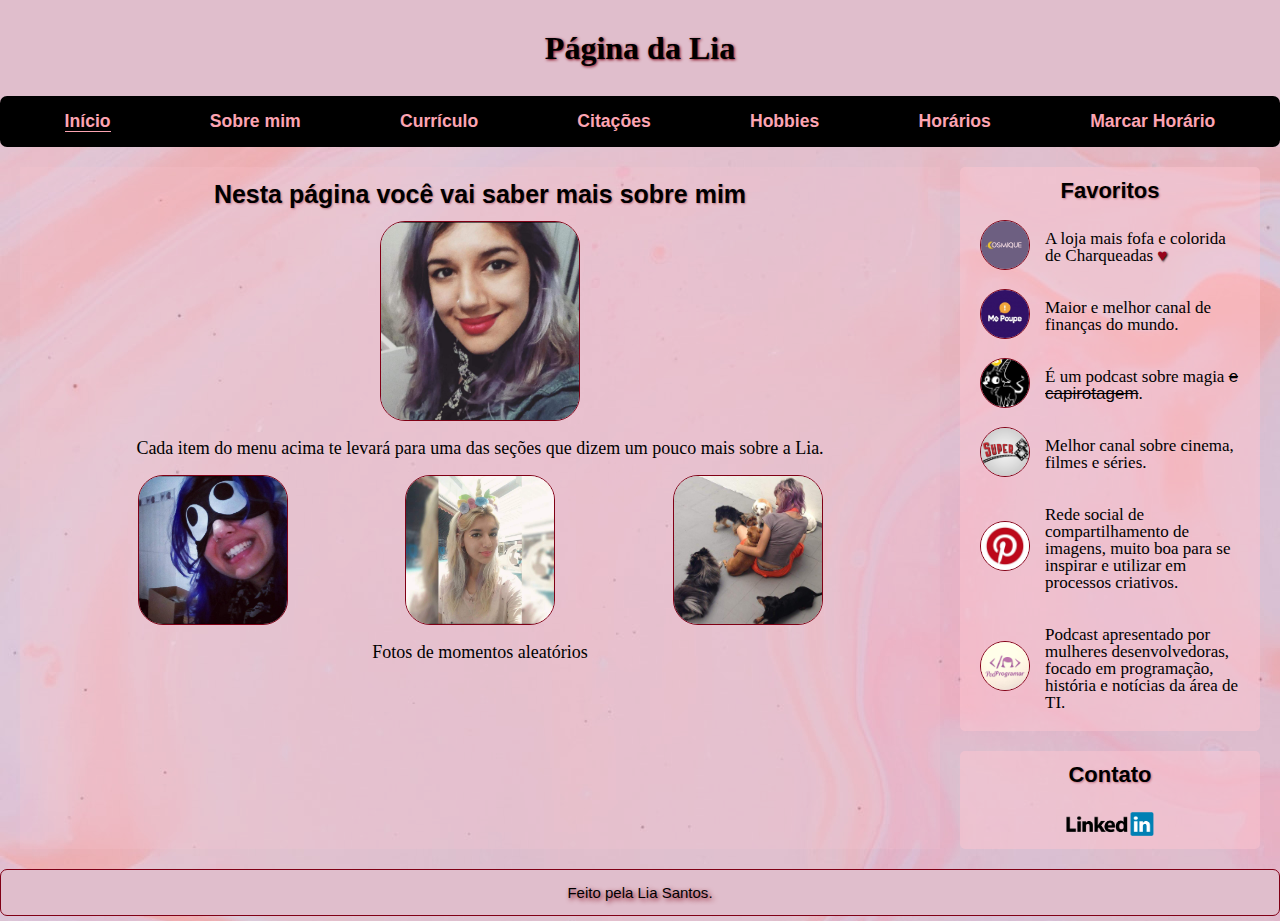
<file: index.html>
<!DOCTYPE html>
<html lang="pt-br">
  <!--seta a linguagem/país-->
  <head>
    <meta charset="UTF-8" />
    <!--define codificação de caracteres-->
    <title>Página da Lia</title>
    <link rel="stylesheet" href="css/style.css" />
    <!--linka css-->
    <link rel="stylesheet" href="css/index.css" />
  </head>

  <body>
    <header class="grid-header">
      <!--marca cabeçalho da página-->
      <h1>Página da Lia</h1>
      <nav>
        <!--marca menu de navegação-->
        <a href="index.html"><span class="active-menu">Início</span></a>
        <!--menu ativo-->
        <a href="sobremim.html">Sobre mim</a>
        <a href="curriculo.html">Currículo</a>
        <a href="citacoes.html">Citações</a>
        <a href="hobbies.html">Hobbies</a>
        <a href="horarios.html">Horários</a>
        <a href="marcarhorario.html">Marcar Horário</a>
      </nav>
    </header>
    <!-- marca o início da sidebar de favoritos-->
    <aside class="grid-aside">
      <!--define conteúdo aside-->

      <h2 class="h2-aside">Favoritos</h2>
      <ul>
        <li>
          <div class="container-fav">
            <a
              href="https://www.instagram.com/lojacosmique/"
              target="_blank"
              class="a-aside"
            >
              <img
                src="img/6favoritos/cosmique.png"
                class="favoritos-img"
                alt="Logo da Loja Cosmique"
              />
            </a>
            <p class="p-fav">
              A loja mais fofa e colorida de Charqueadas
              <span class="heart">♥</span>
            </p>
          </div>
        </li>
        <li>
          <div class="container-fav">
            <a
              href="http://www.youtube.com/channel/UC8mDF5mWNGE-Kpfcvnn0bUg"
              target="_blank"
              class="a-aside"
            >
              <img
                src="img/6favoritos/mepoupe.jpg"
                class="favoritos-img"
                alt="Logo da Me Poupe"
              />
            </a>
            <p class="p-fav">Maior e melhor canal de finanças do mundo.</p>
          </div>
        </li>
        <li>
          <div class="container-fav">
            <a
              href="http://www.magickando.com.br"
              target="_blank"
              class="a-aside"
            >
              <img
                src="img/6favoritos/magickando.jpg"
                class="favoritos-img"
                alt="Logo da Magickando"
              />
            </a>
            <p class="p-fav">
              É um podcast sobre magia <span class="del">e capirotagem</span>.
            </p>
          </div>
        </li>
        <li>
          <div class="container-fav">
            <a
              href="http://www.youtube.com/channel/UCE8deXi-Eea3SuEV1Q1L4ug"
              target="_blank"
              class="a-aside"
            >
              <img
                src="img/6favoritos/super8.jpg"
                class="favoritos-img"
                alt="Logo do Super8"
              />
            </a>
            <p class="p-fav">Melhor canal sobre cinema, filmes e séries.</p>
          </div>
        </li>
        <li>
          <div class="container-fav">
            <a href="https://br.pinterest.com/" target="_blank" class="a-aside">
              <img
                src="img/6favoritos/pinterest.webp"
                class="favoritos-img"
                alt="Logo do Pinterest"
              />
            </a>
            <p class="p-fav">
              Rede social de compartilhamento de imagens, muito boa para se
              inspirar e utilizar em processos criativos.
            </p>
          </div>
        </li>
        <li>
          <div class="container-fav">
            <a
              href="http://podprogramar.com.br"
              target="_blank"
              class="a-aside"
            >
              <img
                src="img/6favoritos/podprogramar.jpg"
                class="favoritos-img"
                alt="Logo da PodProgramar"
              />
            </a>
            <p class="p-fav">
              Podcast apresentado por mulheres desenvolvedoras, focado em
              programação, história e notícias da área de TI.
            </p>
          </div>
        </li>
      </ul>
    </aside>
    <!--marca o início da sidebar de contato-->
    <aside class="grid-aside2">
      <h2 class="h2-aside">Contato</h2>
      <a
        href="https://www.linkedin.com/in/lia-santos-ds/"
        target="_blank"
        class="a-aside"
      >
        <img
          src="img/linkedin-logo2.png"
          class="img-aside2"
          alt="Logo do LinkedIn"
        />
      </a>
    </aside>

    <main class="grid-main">
      <!--marca o conteúdo principal-->
      <section>
        <!--define uma seção genérica de conteúdo-->
        <h2>Nesta página você vai saber mais sobre mim</h2>

        <img src="img/1inicio/eu.jpg" class="main-photo" alt="Lia" />

        <p>
          Cada item do menu acima te levará para uma das seções que dizem um
          pouco mais sobre a Lia.
        </p>
        <div class="photo-container">
          <!--cria um container para agrupar as fotos-->
          <img
            src="img/1inicio/eu1.jpg"
            class="presentation-photos"
            alt="Lia mutcho loka"
          />
          <img
            src="img/1inicio/eu2.jpg"
            class="presentation-photos"
            alt="Lia unicorna"
          />
          <img
            src="img/1inicio/eu3.jpg"
            class="presentation-photos"
            alt="Lia e os dogs"
          />
        </div>
        <p>Fotos de momentos aleatórios</p>
      </section>
    </main>
    <footer class="grid-footer">Feito pela <strong>Lia Santos</strong>.</footer>
    <!--define rodapé-->
  </body>
</html>
</file>
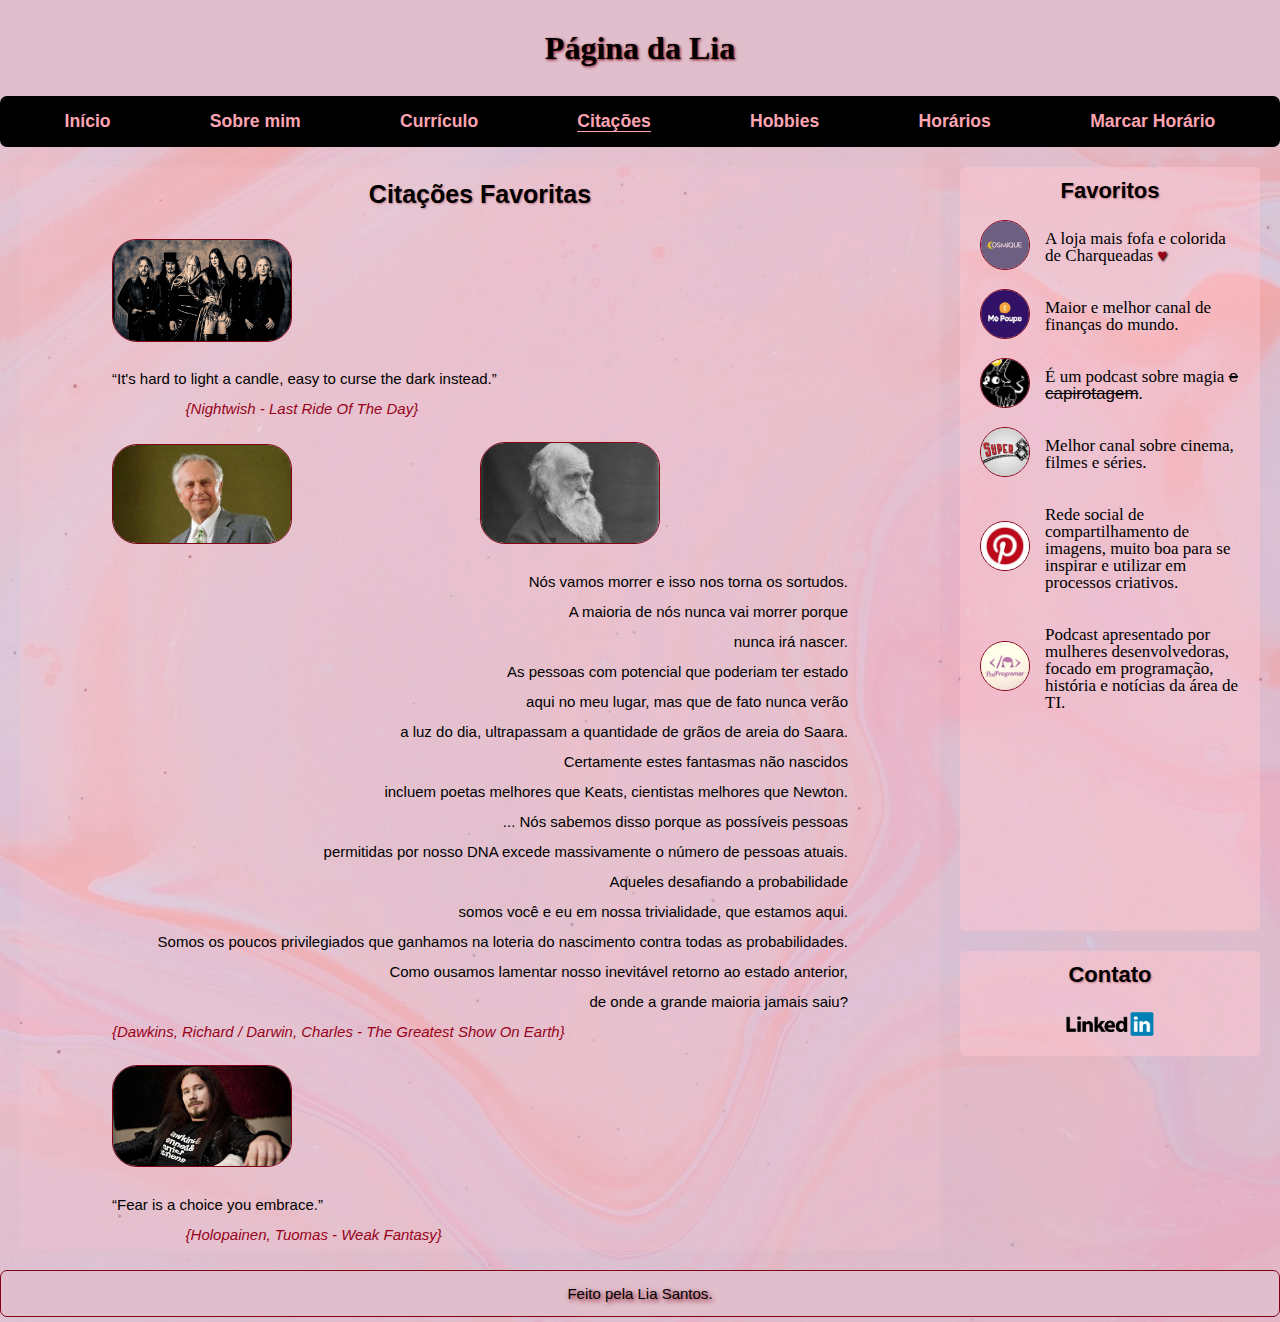
<file: citacoes.html>
<!DOCTYPE html>
<html lang="pt-br">
  <!--seta a linguagem/país-->
  <head>
    <meta charset="UTF-8" />
    <!--define codificação de caracteres-->
    <title>Citações</title>
    <link rel="stylesheet" href="css/style.css" />
    <!--linka css-->
    <link rel="stylesheet" href="css/citacoes.css" />
    <!--linka css-->
  </head>

  <body>
    <header class="grid-header">    <!--marca cabeçalho da página-->
      <h1>Página da Lia</h1>
      <nav>
        <!--marca menu de navegação-->
        <a href="index.html">Início</a>        
        <a href="sobremim.html">Sobre mim</a>
        <a href="curriculo.html">Currículo</a>
        <a href="citacoes.html"><span class="active-menu">Citações</span></a><!--menu ativo-->
        <a href="hobbies.html">Hobbies</a>
        <a href="horarios.html">Horários</a>
        <a href="marcarhorario.html">Marcar Horário</a>
      </nav>
    </header>

    <!-- marca o início da sidebar de favoritos-->
    <aside class="grid-aside"> <!--define conteúdo aside-->      
      <h2 class="h2-aside">Favoritos</h2>
      <ul>
        <li>
          <div class="container-fav">
            <a
              href="https://www.instagram.com/lojacosmique/"
              target="_blank"
              class="a-aside"
            >
              <img
                src="img/6favoritos/cosmique.png"
                class="favoritos-img"
                alt="Logo da Loja Cosmique"
              />
            </a>
            <p class="p-fav">
              A loja mais fofa e colorida de Charqueadas
              <span class="heart">♥</span>
            </p>
          </div>
        </li>
        <li>
          <div class="container-fav">
            <a
              href="http://www.youtube.com/channel/UC8mDF5mWNGE-Kpfcvnn0bUg"
              target="_blank"
              class="a-aside"
            >
              <img
                src="img/6favoritos/mepoupe.jpg"
                class="favoritos-img"
                alt="Logo da Me Poupe"
              />
            </a>
            <p class="p-fav">Maior e melhor canal de finanças do mundo.</p>
          </div>
        </li>
        <li>
          <div class="container-fav">
            <a
              href="http://www.magickando.com.br"
              target="_blank"
              class="a-aside"
            >
              <img
                src="img/6favoritos/magickando.jpg"
                class="favoritos-img"
                alt="Logo da Magickando"
              />
            </a>
            <p class="p-fav">
              É um podcast sobre magia <span class="del">e capirotagem</span>.
            </p>
          </div>
        </li>
        <li>
          <div class="container-fav">
            <a
              href="http://www.youtube.com/channel/UCE8deXi-Eea3SuEV1Q1L4ug"
              target="_blank"
              class="a-aside"
            >
              <img
                src="img/6favoritos/super8.jpg"
                class="favoritos-img"
                alt="Logo do Super8"
              />
            </a>
            <p class="p-fav">Melhor canal sobre cinema, filmes e séries.</p>
          </div>
        </li>
        <li>
          <div class="container-fav">
            <a href="https://br.pinterest.com/" target="_blank" class="a-aside">
              <img
                src="img/6favoritos/pinterest.webp"
                class="favoritos-img"
                alt="Logo do Pinterest"
              />
            </a>
            <p class="p-fav">
              Rede social de compartilhamento de imagens, muito boa para se
              inspirar e utilizar em processos criativos.
            </p>
          </div>
        </li>
        <li>
          <div class="container-fav">
            <a
              href="http://podprogramar.com.br"
              target="_blank"
              class="a-aside"
            >
              <img
                src="img/6favoritos/podprogramar.jpg"
                class="favoritos-img"
                alt="Logo da PodProgramar"
              />
            </a>
            <p class="p-fav">
              Podcast apresentado por mulheres desenvolvedoras, focado em
              programação, história e notícias da área de TI.
            </p>
          </div>
        </li>
      </ul>
    </aside>
    <!--marca o início da sidebar de contato-->
    <aside class="grid-aside2">
      <h2 class="h2-aside">Contato</h2>
      <a
        href="https://www.linkedin.com/in/lia-santos-ds/"
        target="_blank"
        class="a-aside"
      >
        <img
          src="img/linkedin-logo2.png"
          class="img-aside2"
          alt="Logo do LinkedIn"
        />
      </a>
    </aside>
    <main class="grid-main">
      <!--marca o conteúdo principal-->
        <section> <!--separa por seções-->
        <h2>Citações Favoritas</h2>
        <img src="img/4citacoes/nightwish.jpg" class="citacoes-img" alt="Nightwish"><br>
        <q>It's hard to light a candle, easy to curse the dark instead.</q> <!--citação pequena-->
        <br /><cite class="margin-cite">{Nightwish - Last Ride Of The Day}</cite> <!--autor-->
      </section>
      <section>
        <img src="img/4citacoes/dawkins.jpg" class="citacoes-img"  alt="Richard Dawkins">
        <img src="img/4citacoes/darwin.jpg" class="citacoes-img" alt="Charles Darwin">
        <blockquote>Nós vamos morrer e isso nos torna os sortudos.</br> <!--citação grande-->
          A maioria de nós nunca vai morrer porque</br> <!--quebra de linha-->
          nunca irá nascer.</br>
          As pessoas com potencial que poderiam ter estado</br>
          aqui no meu lugar, mas que de fato nunca verão</br>
          a luz do dia, ultrapassam a quantidade de grãos de areia do Saara.</br>
          Certamente estes fantasmas não nascidos</br>
          incluem poetas melhores que Keats, cientistas melhores que Newton.</br>
          ... Nós sabemos disso porque as possíveis pessoas</br>
          permitidas por nosso DNA excede massivamente o número de pessoas atuais.</br>
          Aqueles desafiando a probabilidade</br>
          somos você e eu em nossa trivialidade, que estamos aqui.</br>
          Somos os poucos privilegiados que ganhamos na loteria do nascimento contra todas as probabilidades.</br>
          Como ousamos lamentar nosso inevitável retorno ao estado anterior,</br>
          de onde a grande maioria jamais saiu?<br>        
        </blockquote>
        <cite class="cite-left">{Dawkins, Richard / Darwin, Charles - The Greatest Show On Earth}</cite>
      </section>
      <section>
        <img src="img/4citacoes/holopainen.jpg" class="citacoes-img" alt="Tuomas Holopainen"><br>
        <q>Fear is a choice you embrace.</q> 
        <br /><cite class="margin-cite">{Holopainen, Tuomas - Weak Fantasy}</cite>
      </section>
    </main>    
    <footer class="grid-footer">Feito pela <strong>Lia Santos</strong>.</footer>
    <!--define rodapé-->
  </body>
</html>
</file>
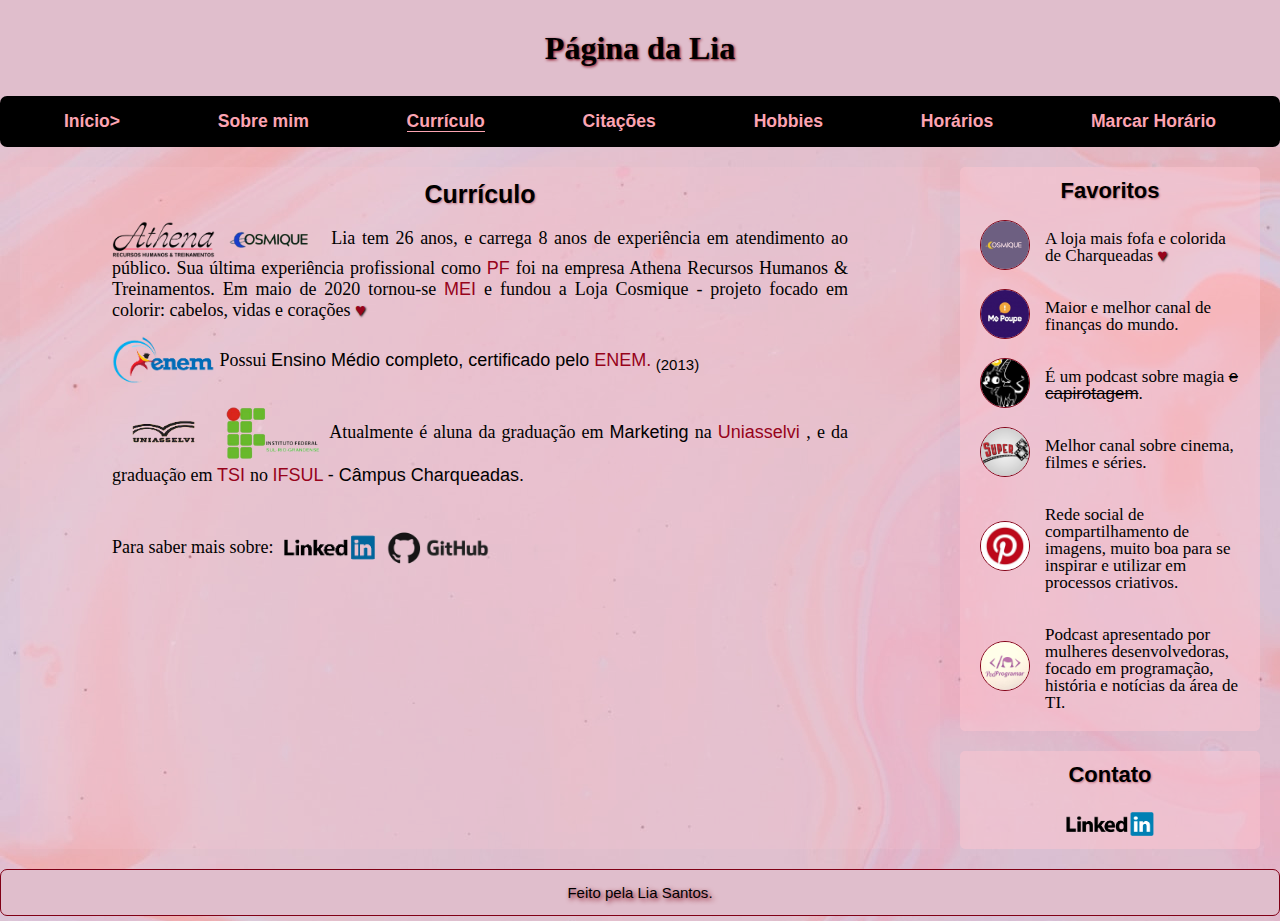
<file: curriculo.html>
<!DOCTYPE html>
<html lang="pt-br">
  <!--seta a linguagem/país-->
  <head>
    <meta charset="UTF-8" />
    <!--define codificação de caracteres-->
    <title>Currículo</title>
    <link rel="stylesheet" href="css/style.css" />
    <!--linka css-->
    <link rel="stylesheet" href="css/curriculo.css" />
    <!--linka css-->
  </head>

  <body>
    <header class="grid-header">
      <!--marca cabeçalho da página-->
      <h1>Página da Lia</h1>
      <nav>
        <!--marca menu de navegação-->
        <a href="index.html">Início></a>
        <a href="sobremim.html">Sobre mim</a>
        <a href="curriculo.html"><span class="active-menu">Currículo</span></a
        ><!--menu ativo-->
        <a href="citacoes.html">Citações</a>
        <a href="hobbies.html">Hobbies</a>
        <a href="horarios.html">Horários</a>
        <a href="marcarhorario.html">Marcar Horário</a>
      </nav>
    </header>
    <!-- marca o início da sidebar de favoritos-->
    <aside class="grid-aside">
      <!--define conteúdo aside-->
      <h2 class="h2-aside">Favoritos</h2>
      <ul>
        <li>
          <div class="container-fav">
            <a
              href="https://www.instagram.com/lojacosmique/"
              target="_blank"
              class="a-aside"
            >
              <img
                src="img/6favoritos/cosmique.png"
                class="favoritos-img"
                alt="Logo da Loja Cosmique"
              />
            </a>
            <p class="p-fav">
              A loja mais fofa e colorida de Charqueadas
              <span class="heart">♥</span>
            </p>
          </div>
        </li>
        <li>
          <div class="container-fav">
            <a
              href="http://www.youtube.com/channel/UC8mDF5mWNGE-Kpfcvnn0bUg"
              target="_blank"
              class="a-aside"
            >
              <img
                src="img/6favoritos/mepoupe.jpg"
                class="favoritos-img"
                alt="Logo da Me Poupe"
              />
            </a>
            <p class="p-fav">Maior e melhor canal de finanças do mundo.</p>
          </div>
        </li>
        <li>
          <div class="container-fav">
            <a
              href="http://www.magickando.com.br"
              target="_blank"
              class="a-aside"
            >
              <img
                src="img/6favoritos/magickando.jpg"
                class="favoritos-img"
                alt="Logo da Magickando"
              />
            </a>
            <p class="p-fav">
              É um podcast sobre magia <span class="del">e capirotagem</span>.
            </p>
          </div>
        </li>
        <li>
          <div class="container-fav">
            <a
              href="http://www.youtube.com/channel/UCE8deXi-Eea3SuEV1Q1L4ug"
              target="_blank"
              class="a-aside"
            >
              <img
                src="img/6favoritos/super8.jpg"
                class="favoritos-img"
                alt="Logo do Super8"
              />
            </a>
            <p class="p-fav">Melhor canal sobre cinema, filmes e séries.</p>
          </div>
        </li>
        <li>
          <div class="container-fav">
            <a href="https://br.pinterest.com/" target="_blank" class="a-aside">
              <img
                src="img/6favoritos/pinterest.webp"
                class="favoritos-img"
                alt="Logo do Pinterest"
              />
            </a>
            <p class="p-fav">
              Rede social de compartilhamento de imagens, muito boa para se
              inspirar e utilizar em processos criativos.
            </p>
          </div>
        </li>
        <li>
          <div class="container-fav">
            <a
              href="http://podprogramar.com.br"
              target="_blank"
              class="a-aside"
            >
              <img
                src="img/6favoritos/podprogramar.jpg"
                class="favoritos-img"
                alt="Logo da PodProgramar"
              />
            </a>
            <p class="p-fav">
              Podcast apresentado por mulheres desenvolvedoras, focado em
              programação, história e notícias da área de TI.
            </p>
          </div>
        </li>
      </ul>
    </aside>
    <!--marca o início da sidebar de contato-->
    <aside class="grid-aside2">
      <h2 class="h2-aside">Contato</h2>
      <a
        href="https://www.linkedin.com/in/lia-santos-ds/"
        target="_blank"
        class="a-aside"
      >
        <img
          src="img/linkedin-logo2.png"
          class="img-aside2"
          alt="Logo do LinkedIn"
        />
      </a>
    </aside>

    <main class="grid-main">
      <!--marca o conteúdo principal-->
      <section>
        <!--separa por seções-->
        <h2>Currículo</h2>
        <p>
          <img
            src="img/3curriculo/athenarh.png"
            class="invert-photo"
            alt="Logo da Athena Recursos Humanos"
          />
          <img
            src="img/3curriculo/cosmique.png"
            class="invert-photo"
            alt="Logo da Loja Cosmique"
          />
          Lia tem 26 anos, e carrega 8 anos de experiência em atendimento ao
          público. Sua última experiência profissional como
          <abbr title="Pessoa Física">PF</abbr> foi na empresa Athena Recursos
          Humanos & Treinamentos. Em maio de 2020 tornou-se
          <abbr title="Micro Empreendedor Indiviual">MEI</abbr> e fundou a Loja
          Cosmique - projeto focado em colorir: cabelos, vidas e corações
          <span class="heart">♥</span>
        </p>
        <p>
          <img
            src="img/3curriculo/enem.png"
            class="curriculum-img"
            alt="Logo do Enem"
          />
          Possui
          <em
            >Ensino Médio completo, certificado pelo
            <abbr title="Exame Nacional de Ensino Médio">ENEM.</abbr></em
          >
          <sub>(2013)</sub>
          <!--ver como neutralizar o efeito sub e deixar para o css estilizar-->
        </p>
        <p>
          <img
            src="img/3curriculo/uniasselvi.png"
            class="curriculum-img"
            alt="Logo da Uniasselvi"
          />
          <img
            src="img/3curriculo/ifsul.png"
            class="curriculum-img"
            alt="Logo do IFSUL"
          />

          Atualmente é aluna da graduação em <em>Marketing</em> na
          <em>
            <abbr
              title="Centro Universitário Associação Educacional Leonardo da Vinci"
              >Uniasselvi</abbr
            > </em
          >, e da graduação em
          <em>
            <abbr title="Tecnologia em Sistemas para Internet">TSI</abbr>
          </em>
          no
          <em>
            <abbr
              title="Instituto Federal de Educação, Ciência e Tecnologia Sul-Rio-Grandense"
              >IFSUL</abbr
            >
            - Câmpus Charqueadas.</em
          >
        </p>
        <p>
          Para saber mais sobre:
          <a
            href="https://www.linkedin.com/in/lia-santos-ds/"
            class="linkedin"
            target="_blank"
          >
            <img
              src="img/3curriculo/linkedin.png"
              class="curriculum-img"
              alt="Logo do IFSUL"
            />
          </a>
          <a href="https://github.com/liasantos" class="github" target="_blank">
            <img
              src="img/3curriculo/github.png"
              class="curriculum-img"
              alt="Logo do IFSUL"
            />
          </a>
        </p>
      </section>
    </main>
    <footer class="grid-footer">Feito pela <strong>Lia Santos</strong>.</footer>
    <!--define rodapé-->
  </body>
</html>
</file>
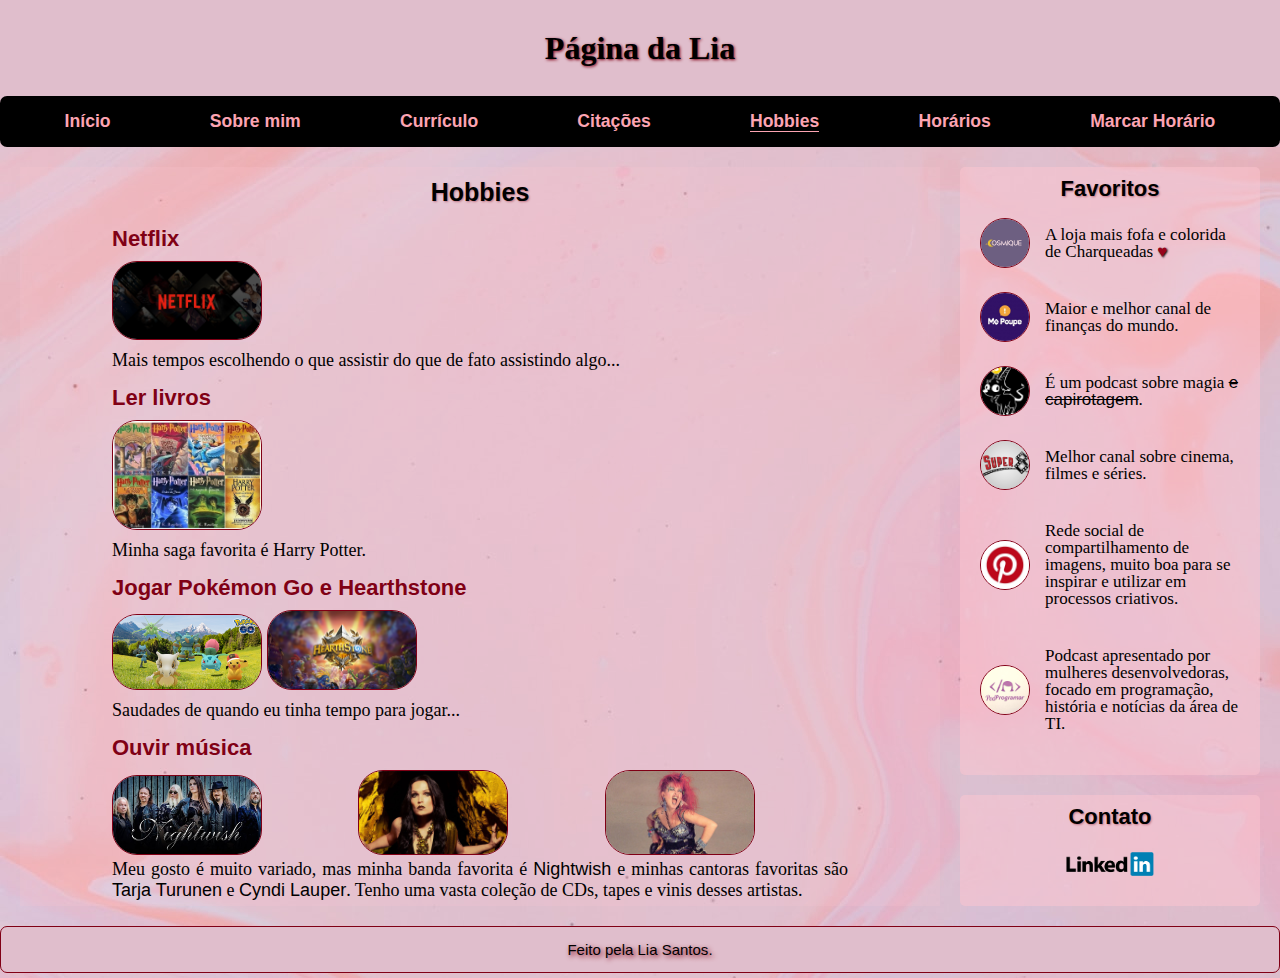
<file: hobbies.html>
<!DOCTYPE html>
<html lang="pt-br">
  <!--seta a linguagem/país-->
  <head>
    <meta charset="UTF-8" />
    <!--define codificação de caracteres-->
    <title>Hobbies</title>
    <link rel="stylesheet" href="css/style.css" />
    <!--linka css-->
    <link rel="stylesheet" href="css/hobbies.css" />
    <!--linka css-->
  </head>

  <body>
    <header class="grid-header">
      <!--marca cabeçalho da página-->
      <h1>Página da Lia</h1>
      <nav>
        <!--marca menu de navegação-->
        <a href="index.html">Início</a>        
        <a href="sobremim.html">Sobre mim</a>
        <a href="curriculo.html">Currículo</a>
        <a href="citacoes.html">Citações</a>
        <a href="hobbies.html"><span class="active-menu">Hobbies</span></a>
        <!--menu ativo-->
        <a href="horarios.html">Horários</a>
        <a href="marcarhorario.html">Marcar Horário</a>
      </nav>
    </header>    
    <!-- marca o início da sidebar de favoritos-->    
    <aside class="grid-aside">
      <!--define conteúdo aside-->

      <h2 class="h2-aside">Favoritos</h2>
      <ul>
        <li>
          <div class="container-fav">
            <a
              href="https://www.instagram.com/lojacosmique/"
              target="_blank"
              class="a-aside"
            >
              <img
                src="img/6favoritos/cosmique.png"
                class="favoritos-img"
                alt="Logo da Loja Cosmique"
              />
            </a>
            <p class="p-fav">
              A loja mais fofa e colorida de Charqueadas
              <span class="heart">♥</span>
            </p>
          </div>
        </li>
        <li>
          <div class="container-fav">
            <a
              href="http://www.youtube.com/channel/UC8mDF5mWNGE-Kpfcvnn0bUg"
              target="_blank"
              class="a-aside"
            >
              <img
                src="img/6favoritos/mepoupe.jpg"
                class="favoritos-img"
                alt="Logo da Me Poupe"
              />
            </a>
            <p class="p-fav">Maior e melhor canal de finanças do mundo.</p>
          </div>
        </li>
        <li>
          <div class="container-fav">
            <a
              href="http://www.magickando.com.br"
              target="_blank"
              class="a-aside"
            >
              <img
                src="img/6favoritos/magickando.jpg"
                class="favoritos-img"
                alt="Logo da Magickando"
              />
            </a>
            <p class="p-fav">
              É um podcast sobre magia <span class="del">e capirotagem</span>.
            </p>
          </div>
        </li>
        <li>
          <div class="container-fav">
            <a
              href="http://www.youtube.com/channel/UCE8deXi-Eea3SuEV1Q1L4ug"
              target="_blank"
              class="a-aside"
            >
              <img
                src="img/6favoritos/super8.jpg"
                class="favoritos-img"
                alt="Logo do Super8"
              />
            </a>
            <p class="p-fav">Melhor canal sobre cinema, filmes e séries.</p>
          </div>
        </li>
        <li>
          <div class="container-fav">
            <a href="https://br.pinterest.com/" target="_blank" class="a-aside">
              <img
                src="img/6favoritos/pinterest.webp"
                class="favoritos-img"
                alt="Logo do Pinterest"
              />
            </a>
            <p class="p-fav">
              Rede social de compartilhamento de imagens, muito boa para se
              inspirar e utilizar em processos criativos.
            </p>
          </div>
        </li>
        <li>
          <div class="container-fav">
            <a
              href="http://podprogramar.com.br"
              target="_blank"
              class="a-aside"
            >
              <img
                src="img/6favoritos/podprogramar.jpg"
                class="favoritos-img"
                alt="Logo da PodProgramar"
              />
            </a>
            <p class="p-fav">
              Podcast apresentado por mulheres desenvolvedoras, focado em
              programação, história e notícias da área de TI.
            </p>
          </div>
        </li>
      </ul>
    </aside>
    <!--marca o início da sidebar de contato-->
    <aside class="grid-aside2">
      <h2 class="h2-aside">Contato</h2>
      <a
        href="https://www.linkedin.com/in/lia-santos-ds/"
        target="_blank"
        class="a-aside"
      >
        <img
          src="img/linkedin-logo2.png"
          class="img-aside2"
          alt="Logo do LinkedIn"
        />
      </a>
    </aside>
    <main class="grid-main">
      <!--marca o conteúdo principal-->
      <section>
        <!--separa por seções-->
        <h2>Hobbies</h2>
        <h3>Netflix</h3>
        <p>
          <img
            src="img/5hobbies/netflix.jpg"
            alt="Logo da Netflix"
            class="hobbies-img"
          />
        </p>
        <p>
          Mais tempos escolhendo o que assistir do que de fato assistindo
          algo...
        </p>
      </section>
      <section>
        <h3>Ler livros</h3>
        <p>
          <img
            src="img/5hobbies/harrypotter.webp"
            alt="Livros da saga Harry Potter"
            class="hobbies-img"
          />
        </p>
        <p>Minha saga favorita é Harry Potter.</p>
      </section>
      <section>
        <h3>Jogar Pokémon Go e Hearthstone</h3>
        <p>
          <img
            src="img/5hobbies/pokemongo.jpg"
            alt="Pokemón Go"
            class="hobbies-img"
          />
          <img
            src="img/5hobbies/hearthstone.jpg"
            alt="Hearthstone"
            class="hobbies-img"
          />
        </p>
        <p>Saudades de quando eu tinha tempo para jogar...</p>
      </section>
      <section>
        <h3>Ouvir música</h3>
        <img src="img/5hobbies/nightwish2.jpg" alt="Nightwish" class="music" />
        <img src="img/5hobbies/tarja.jpg" alt="Tarja Turunen" class="music" />
        <img src="img/5hobbies/cyndi.jpg" alt="Cyndi Lauper" class="music" />
        <p>
          Meu gosto é muito variado, mas minha banda favorita é
          <em>Nightwish</em> e minhas cantoras favoritas são
          <em>Tarja Turunen</em> e <em>Cyndi Lauper</em>. Tenho uma vasta
          coleção de CDs, tapes e vinis desses artistas.
        </p>
      </section>
    </main>
    <footer class="grid-footer">Feito pela <strong>Lia Santos</strong>.</footer>
    <!--define rodapé-->
  </body>
</html>
</file>
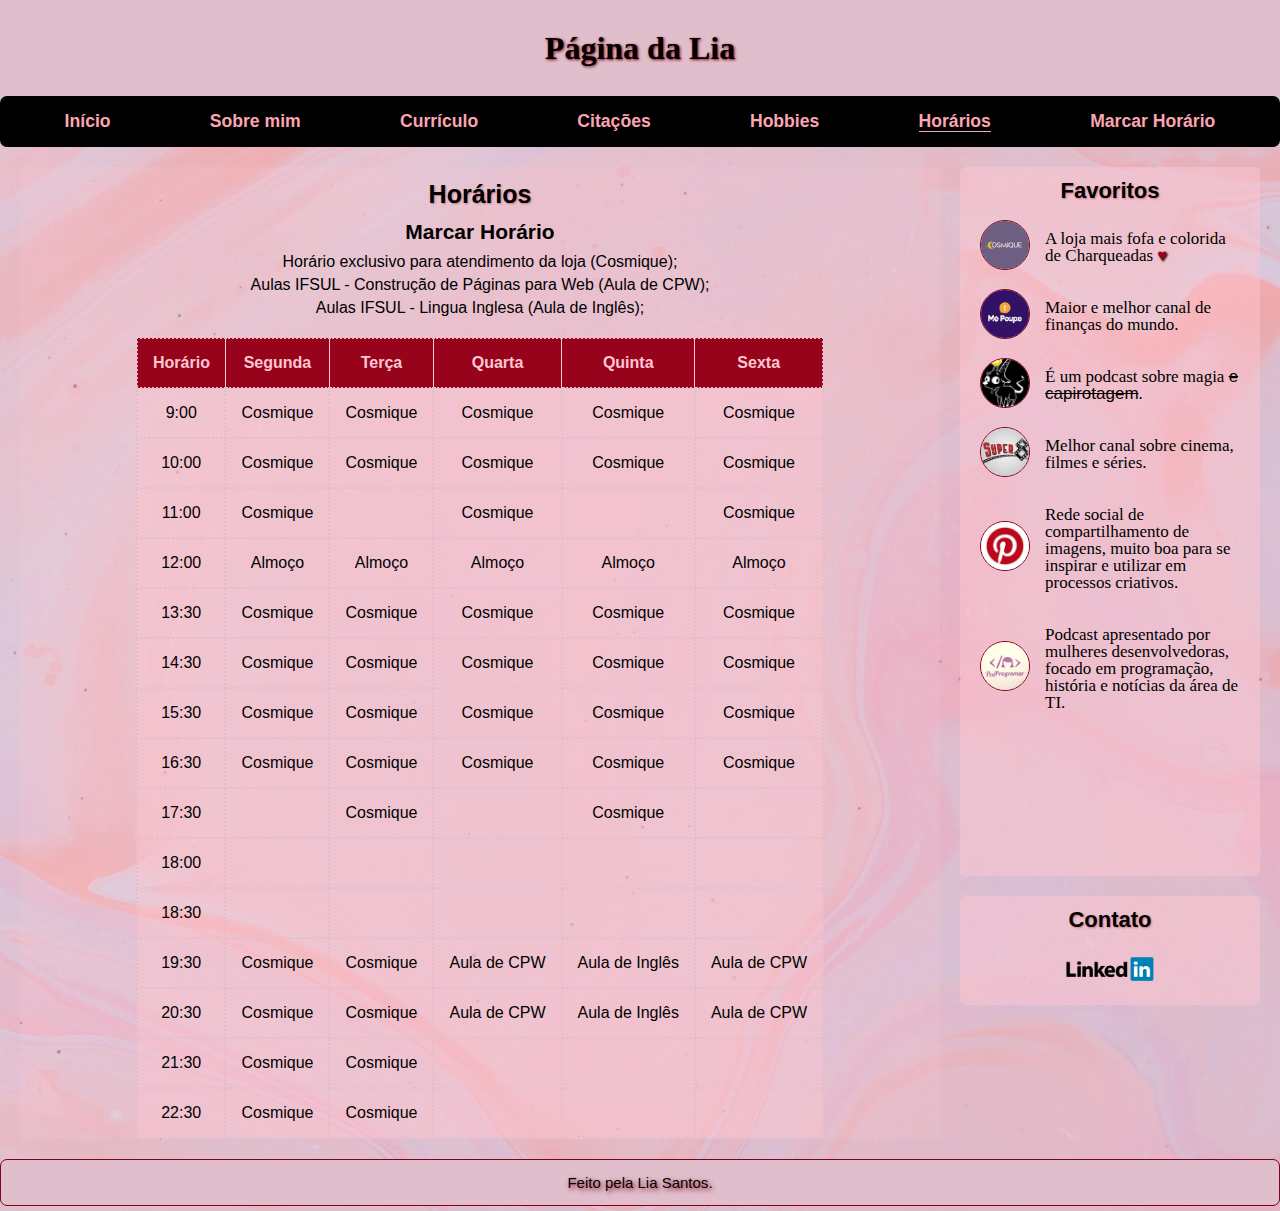
<file: horarios.html>
<!DOCTYPE html>
<html lang="pt-br">
  <!--seta a linguagem/país-->
  <head>
    <meta charset="UTF-8" />
    <!--define codificação de caracteres-->
    <title>Horários</title>
    <link rel="stylesheet" href="css/style.css" />
    <!--linka css-->
    <link rel="stylesheet" href="css/horarios.css" />
    <!--linka css-->
  </head>

  <body>
    <header class="grid-header">
      <!--marca cabeçalho da página-->
      <h1>Página da Lia</h1>
      <nav>
        <!--marca menu de navegação-->
        <a href="index.html">Início</a>
        <a href="sobremim.html">Sobre mim</a>
        <a href="curriculo.html">Currículo</a>
        <a href="citacoes.html">Citações</a>
        <a href="hobbies.html">Hobbies</a>
        <a href="horarios.html"><span class="active-menu">Horários</span></a>
        <!--menu ativo-->
        <a href="marcarhorario.html">Marcar Horário</a>
      </nav>
    </header>
    <!-- marca o início da sidebar de favoritos-->
    <aside class="grid-aside">
      <!--define conteúdo aside-->
      <h2 class="h2-aside">Favoritos</h2>
      <ul>
        <li>
          <div class="container-fav">
            <a
              href="https://www.instagram.com/lojacosmique/"
              target="_blank"
              class="a-aside"
            >
              <img
                src="img/6favoritos/cosmique.png"
                class="favoritos-img"
                alt="Logo da Loja Cosmique"
              />
            </a>
            <p class="p-fav">
              A loja mais fofa e colorida de Charqueadas
              <span class="heart">♥</span>
            </p>
          </div>
        </li>
        <li>
          <div class="container-fav">
            <a
              href="http://www.youtube.com/channel/UC8mDF5mWNGE-Kpfcvnn0bUg"
              target="_blank"
              class="a-aside"
            >
              <img
                src="img/6favoritos/mepoupe.jpg"
                class="favoritos-img"
                alt="Logo da Me Poupe"
              />
            </a>
            <p class="p-fav">Maior e melhor canal de finanças do mundo.</p>
          </div>
        </li>
        <li>
          <div class="container-fav">
            <a
              href="http://www.magickando.com.br"
              target="_blank"
              class="a-aside"
            >
              <img
                src="img/6favoritos/magickando.jpg"
                class="favoritos-img"
                alt="Logo da Magickando"
              />
            </a>
            <p class="p-fav">
              É um podcast sobre magia <span class="del">e capirotagem</span>.
            </p>
          </div>
        </li>
        <li>
          <div class="container-fav">
            <a
              href="http://www.youtube.com/channel/UCE8deXi-Eea3SuEV1Q1L4ug"
              target="_blank"
              class="a-aside"
            >
              <img
                src="img/6favoritos/super8.jpg"
                class="favoritos-img"
                alt="Logo do Super8"
              />
            </a>
            <p class="p-fav">Melhor canal sobre cinema, filmes e séries.</p>
          </div>
        </li>
        <li>
          <div class="container-fav">
            <a href="https://br.pinterest.com/" target="_blank" class="a-aside">
              <img
                src="img/6favoritos/pinterest.webp"
                class="favoritos-img"
                alt="Logo do Pinterest"
              />
            </a>
            <p class="p-fav">
              Rede social de compartilhamento de imagens, muito boa para se
              inspirar e utilizar em processos criativos.
            </p>
          </div>
        </li>
        <li>
          <div class="container-fav">
            <a
              href="http://podprogramar.com.br"
              target="_blank"
              class="a-aside"
            >
              <img
                src="img/6favoritos/podprogramar.jpg"
                class="favoritos-img"
                alt="Logo da PodProgramar"
              />
            </a>
            <p class="p-fav">
              Podcast apresentado por mulheres desenvolvedoras, focado em
              programação, história e notícias da área de TI.
            </p>
          </div>
        </li>
      </ul>
    </aside>
    <!--marca o início da sidebar de contato-->
    <aside class="grid-aside2">
      <h2 class="h2-aside">Contato</h2>
      <a
        href="https://www.linkedin.com/in/lia-santos-ds/"
        target="_blank"
        class="a-aside"
      >
        <img
          src="img/linkedin-logo2.png"
          class="img-aside2"
          alt="Logo do LinkedIn"
        />
      </a>
    </aside>
    <main class="grid-main">
      <!--marca o conteúdo principal-->
      <section>
        <!--separa por seções-->
        <h2>Horários</h2>
        <h3>
          <a class="marcar-hora" href="marcarhorario.html">Marcar Horário</a>
        </h3>
        <ul>
          <!--define lista não ordenada-->
          <li>Horário exclusivo para atendimento da loja (Cosmique);</li>
          <li>Aulas IFSUL - Construção de Páginas para Web (Aula de CPW);</li>
          <li>Aulas IFSUL - Lingua Inglesa (Aula de Inglês);</li>
        </ul>
        <table>
          <!--define tabela-->
          <tr>
            <!--define linha da tabela-->
            <th>Horário</th>
            <!--define cabeçalho da tabela-->
            <th>Segunda</th>
            <th>Terça</th>
            <th>Quarta</th>
            <th>Quinta</th>
            <th>Sexta</th>
          </tr>
          <tr>
            <td>9:00</td>
            <!--define célula da tabela-->
            <td>Cosmique</td>
            <td>Cosmique</td>
            <td>Cosmique</td>
            <td>Cosmique</td>
            <td>Cosmique</td>
          </tr>
          <tr>
            <td>10:00</td>
            <td>Cosmique</td>
            <td>Cosmique</td>
            <td>Cosmique</td>
            <td>Cosmique</td>
            <td>Cosmique</td>
          </tr>
          <tr>
            <td>11:00</td>
            <td>Cosmique</td>
            <td></td>
            <td>Cosmique</td>
            <td></td>
            <td>Cosmique</td>
          </tr>
          <tr>
            <td>12:00</td>
            <td>Almoço</td>
            <td>Almoço</td>
            <td>Almoço</td>
            <td>Almoço</td>
            <td>Almoço</td>
          </tr>
          <tr>
            <td>13:30</td>
            <td>Cosmique</td>
            <td>Cosmique</td>
            <td>Cosmique</td>
            <td>Cosmique</td>
            <td>Cosmique</td>
          </tr>
          <tr>
            <td>14:30</td>
            <td>Cosmique</td>
            <td>Cosmique</td>
            <td>Cosmique</td>
            <td>Cosmique</td>
            <td>Cosmique</td>
          </tr>
          <tr>
            <td>15:30</td>
            <td>Cosmique</td>
            <td>Cosmique</td>
            <td>Cosmique</td>
            <td>Cosmique</td>
            <td>Cosmique</td>
          </tr>
          <tr>
            <td>16:30</td>
            <td>Cosmique</td>
            <td>Cosmique</td>
            <td>Cosmique</td>
            <td>Cosmique</td>
            <td>Cosmique</td>
          </tr>
          <tr>
            <td>17:30</td>
            <td></td>
            <td>Cosmique</td>
            <td></td>
            <td>Cosmique</td>
            <td></td>
          </tr>
          <tr>
            <td>18:00</td>
            <td></td>
            <td></td>
            <td></td>
            <td></td>
            <td></td>
          </tr>
          <tr>
            <td>18:30</td>
            <td></td>
            <td></td>
            <td></td>
            <td></td>
            <td></td>
          </tr>
          <tr>
            <td>19:30</td>
            <td>Cosmique</td>
            <td>Cosmique</td>
            <td>Aula de CPW</td>
            <td>Aula de Inglês</td>
            <td>Aula de CPW</td>
          </tr>
          <tr>
            <td>20:30</td>
            <td>Cosmique</td>
            <td>Cosmique</td>
            <td>Aula de CPW</td>
            <td>Aula de Inglês</td>
            <td>Aula de CPW</td>
          </tr>
          <tr>
            <td>21:30</td>
            <td>Cosmique</td>
            <td>Cosmique</td>
            <td></td>
            <td></td>
            <td></td>
          </tr>
          <tr>
            <td>22:30</td>
            <td>Cosmique</td>
            <td>Cosmique</td>
            <td></td>
            <td></td>
            <td></td>
          </tr>
        </table>
      </section>
    </main>
    <footer class="grid-footer">Feito pela <strong>Lia Santos</strong>.</footer>
    <!--define rodapé-->
  </body>
</html>
</file>
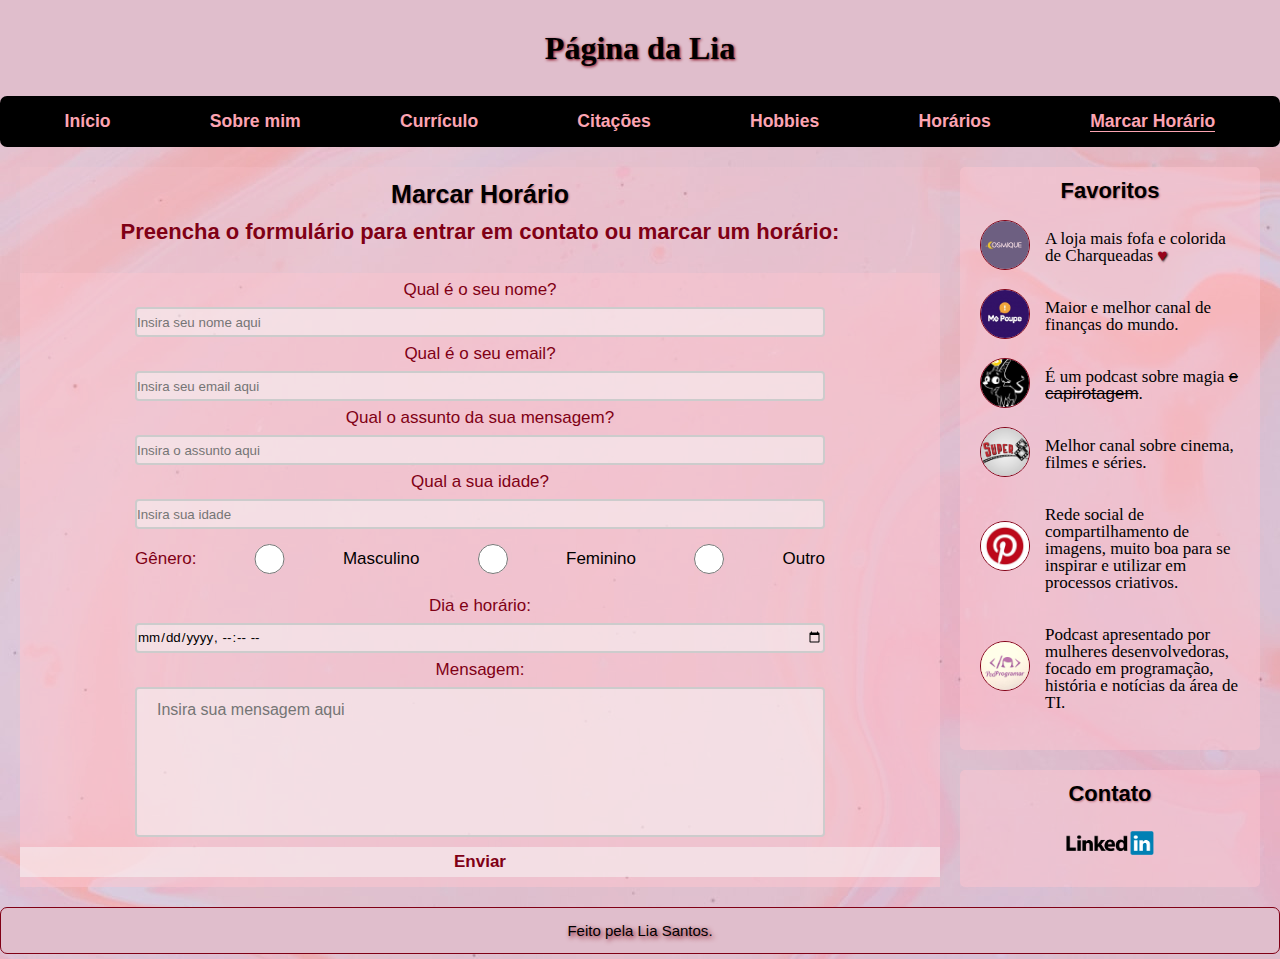
<file: marcarhorario.html>
<!DOCTYPE html>
<html lang="pt-br">
  <!--seta a linguagem/país-->
  <head>
    <meta charset="UTF-8" />
    <!--define codificação de caracteres-->
    <title>Marcar Horário</title>
    <link rel="stylesheet" href="css/style.css" />
    <!--linka css-->
    <link rel="stylesheet" href="css/marcarhorario.css" />
    <!--linka css-->
  </head>

  <body>
    <header class="grid-header">
      <!--marca cabeçalho da página-->
      <h1>Página da Lia</h1>
      <nav>
        <!--marca menu de navegação-->
        <a href="index.html">Início</a>
        <a href="sobremim.html">Sobre mim</a>
        <a href="curriculo.html">Currículo</a>
        <a href="citacoes.html">Citações</a>
        <a href="hobbies.html">Hobbies</a>
        <a href="horarios.html">Horários</a>
        <a href="marcarhorario.html"
          ><span class="active-menu">Marcar Horário</span></a
        >
        <!--menu ativo-->
      </nav>
    </header>
    <!-- marca o início da sidebar de favoritos-->
    <aside class="grid-aside">
      <!--define conteúdo aside-->

      <h2 class="h2-aside">Favoritos</h2>
      <ul>
        <li>
          <div class="container-fav">
            <a
              href="https://www.instagram.com/lojacosmique/"
              target="_blank"
              class="a-aside"
            >
              <img
                src="img/6favoritos/cosmique.png"
                class="favoritos-img"
                alt="Logo da Loja Cosmique"
              />
            </a>
            <p class="p-fav">
              A loja mais fofa e colorida de Charqueadas
              <span class="heart">♥</span>
            </p>
          </div>
        </li>
        <li>
          <div class="container-fav">
            <a
              href="http://www.youtube.com/channel/UC8mDF5mWNGE-Kpfcvnn0bUg"
              target="_blank"
              class="a-aside"
            >
              <img
                src="img/6favoritos/mepoupe.jpg"
                class="favoritos-img"
                alt="Logo da Me Poupe"
              />
            </a>
            <p class="p-fav">Maior e melhor canal de finanças do mundo.</p>
          </div>
        </li>
        <li>
          <div class="container-fav">
            <a
              href="http://www.magickando.com.br"
              target="_blank"
              class="a-aside"
            >
              <img
                src="img/6favoritos/magickando.jpg"
                class="favoritos-img"
                alt="Logo da Magickando"
              />
            </a>
            <p class="p-fav">
              É um podcast sobre magia <span class="del">e capirotagem</span>.
            </p>
          </div>
        </li>
        <li>
          <div class="container-fav">
            <a
              href="http://www.youtube.com/channel/UCE8deXi-Eea3SuEV1Q1L4ug"
              target="_blank"
              class="a-aside"
            >
              <img
                src="img/6favoritos/super8.jpg"
                class="favoritos-img"
                alt="Logo do Super8"
              />
            </a>
            <p class="p-fav">Melhor canal sobre cinema, filmes e séries.</p>
          </div>
        </li>
        <li>
          <div class="container-fav">
            <a href="https://br.pinterest.com/" target="_blank" class="a-aside">
              <img
                src="img/6favoritos/pinterest.webp"
                class="favoritos-img"
                alt="Logo do Pinterest"
              />
            </a>
            <p class="p-fav">
              Rede social de compartilhamento de imagens, muito boa para se
              inspirar e utilizar em processos criativos.
            </p>
          </div>
        </li>
        <li>
          <div class="container-fav">
            <a
              href="http://podprogramar.com.br"
              target="_blank"
              class="a-aside"
            >
              <img
                src="img/6favoritos/podprogramar.jpg"
                class="favoritos-img"
                alt="Logo da PodProgramar"
              />
            </a>
            <p class="p-fav">
              Podcast apresentado por mulheres desenvolvedoras, focado em
              programação, história e notícias da área de TI.
            </p>
          </div>
        </li>
      </ul>
    </aside>
    <!--marca o início da sidebar de contato-->
    <aside class="grid-aside2">
      <h2 class="h2-aside">Contato</h2>
      <a
        href="https://www.linkedin.com/in/lia-santos-ds/"
        target="_blank"
        class="a-aside"
      >
        <img
          src="img/linkedin-logo2.png"
          class="img-aside2"
          alt="Logo do LinkedIn"
        />
      </a>
    </aside>

    <main class="grid-main">
      <!--marca o conteúdo principal-->
      <section>
        <h2>Marcar Horário</h2>
        <h3>
          Preencha o formulário para entrar em contato ou marcar um horário:
        </h3>
        <form
          method="post"
          enctype="text/plain"
          target="blank"
          id="horario-form"
        >
          <fieldset>
            <div class="inputfield">
              Qual é o seu nome?<input
                name="login"
                type="text"
                minlength="2"
                placeholder="Insira seu nome aqui"
                required
              />
            </div>
            <div class="inputfield">
              Qual é o seu email?<input
                name="email"
                type="email"
                minlength="6"
                placeholder="Insira seu email aqui"
                required
              />
            </div>
            <div class="inputfield">
              Qual o assunto da sua mensagem?<input
                name="assunto"
                type="text"
                minlength="3"
                placeholder="Insira o assunto aqui"
                required
              />
            </div>
            <div class="inputfield">
              Qual a sua idade?<input
                name="idade"
                type="number"
                minlength="2"
                placeholder="Insira sua idade"
                required
              />
            </div>
            <div class="gender" class="inputfield">
              <!--ver como estilizar radio -->
              <span class="gen-title">Gênero:</span
              ><input type="radio" name="sexo" value="Masculino" />
              Masculino
              <input type="radio" name="sexo" value="Feminino" /> Feminino
              <input type="radio" name="sexo" value="Outro" /> Outro
            </div>
            <div class="inputfield">
              Dia e horário: <input name="dataehora" type="datetime-local" />
            </div>
            <div class="inputfield">
              Mensagem:
              <textarea
                name="mensagem"
                placeholder="Insira sua mensagem aqui"
              ></textarea>
            </div>
            <button
              type="submit"
              form="horario-form"
              value="submit"
              id="button"
            >
              Enviar
            </button>
          </fieldset>
        </form>
      </section>
    </main>
    <footer class="grid-footer">Feito pela <strong>Lia Santos</strong>.</footer>
    <!--define rodapé-->
  </body>
</html>
</file>
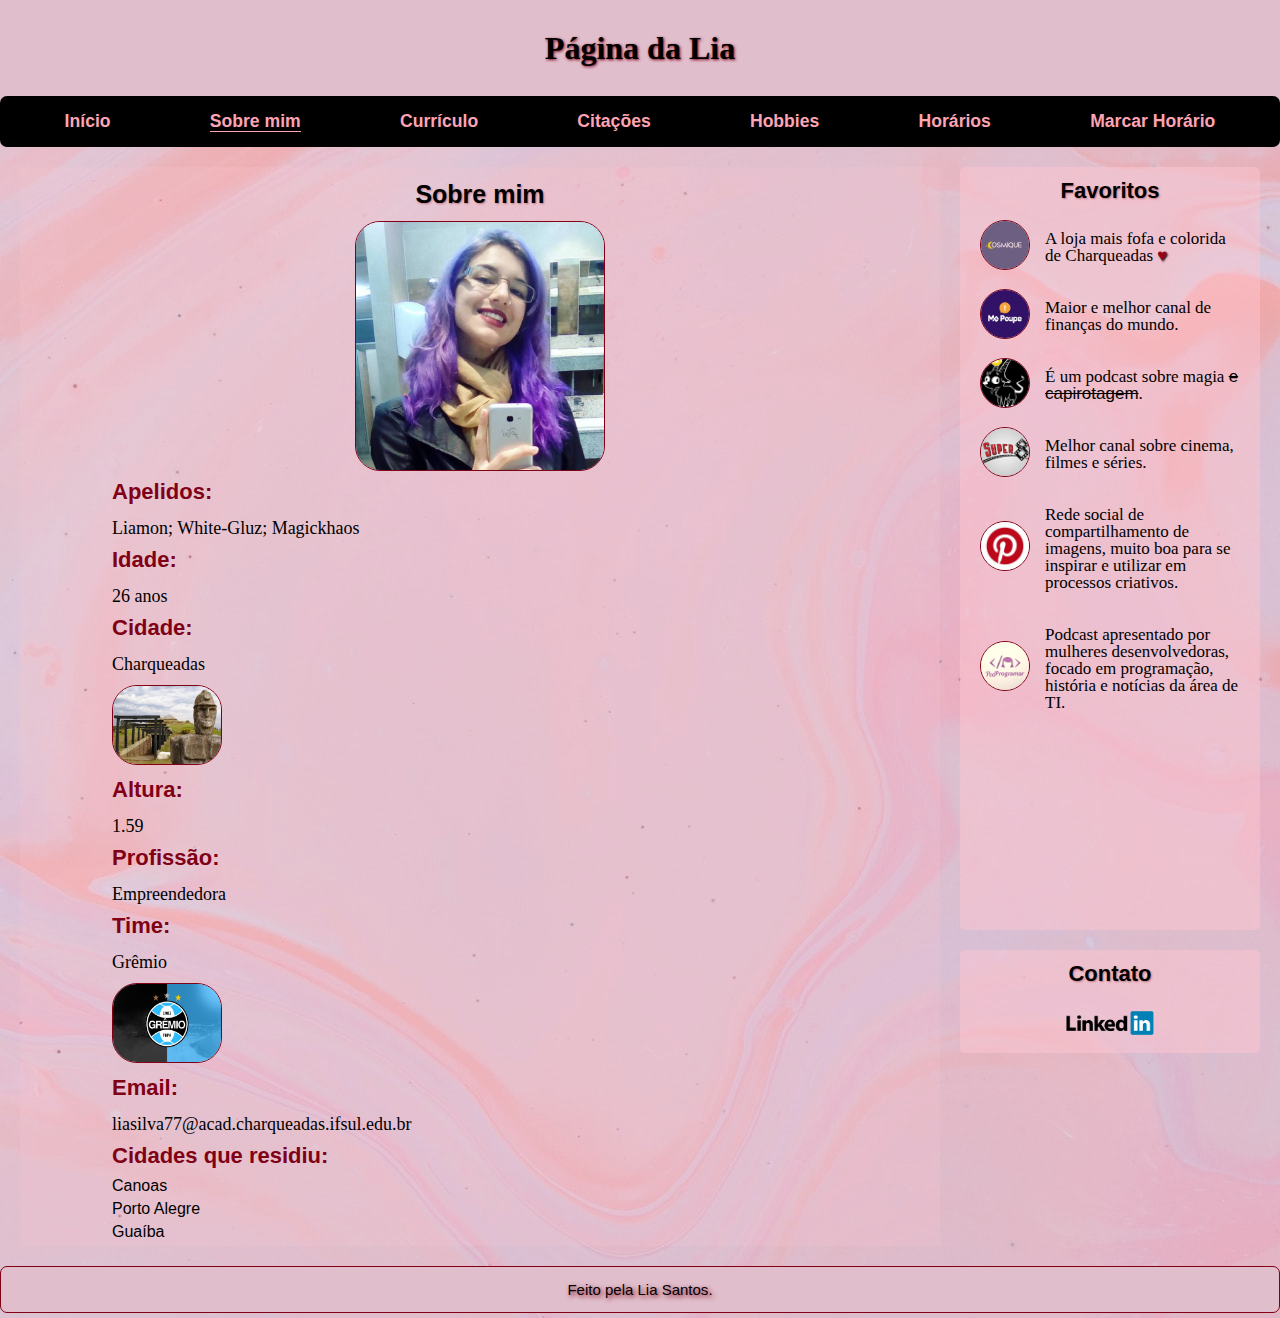
<file: sobremim.html>
<!DOCTYPE html>
<html lang="pt-br">
  <!--seta a linguagem/país-->
  <head>
    <meta charset="UTF-8" />
    <!--define codificação de caracteres-->
    <title>Sobre mim</title>
    <link rel="stylesheet" href="css/style.css" />
    <!--linka css-->
    <link rel="stylesheet" href="css/sobremim.css" />
    <!--linka css-->
  </head>

  <body>
    <header class="grid-header">
      <!--marca cabeçalho da página-->
      <h1>Página da Lia</h1>
      <nav>
        <!--marca menu de navegação-->
        <a href="index.html">Início</a>
        <a href="sobremim.html"><span class="active-menu">Sobre mim</span></a>
        <!--menu ativo-->
        <a href="curriculo.html">Currículo</a>
        <a href="citacoes.html">Citações</a>
        <a href="hobbies.html">Hobbies</a>
        <a href="horarios.html">Horários</a>
        <a href="marcarhorario.html">Marcar Horário</a>
      </nav>
    </header>
    <!-- marca o início da sidebar de favoritos-->
    <aside class="grid-aside">
      <!--define conteúdo aside-->
      <h2 class="h2-aside">Favoritos</h2>
      <ul class="ul-fav">
        <li>
          <div class="container-fav">
            <a
              href="https://www.instagram.com/lojacosmique/"
              target="_blank"
              class="a-aside"
            >
              <img
                src="img/6favoritos/cosmique.png"
                class="favoritos-img"
                alt="Logo da Loja Cosmique"
              />
            </a>
            <p class="p-fav">
              A loja mais fofa e colorida de Charqueadas
              <span class="heart">♥</span>
            </p>
          </div>
        </li>
        <li>
          <div class="container-fav">
            <a
              href="http://www.youtube.com/channel/UC8mDF5mWNGE-Kpfcvnn0bUg"
              target="_blank"
              class="a-aside"
            >
              <img
                src="img/6favoritos/mepoupe.jpg"
                class="favoritos-img"
                alt="Logo da Me Poupe"
              />
            </a>
            <p class="p-fav">Maior e melhor canal de finanças do mundo.</p>
          </div>
        </li>
        <li>
          <div class="container-fav">
            <a
              href="http://www.magickando.com.br"
              target="_blank"
              class="a-aside"
            >
              <img
                src="img/6favoritos/magickando.jpg"
                class="favoritos-img"
                alt="Logo da Magickando"
              />
            </a>
            <p class="p-fav">
              É um podcast sobre magia <span class="del">e capirotagem</span>.
            </p>
          </div>
        </li>
        <li>
          <div class="container-fav">
            <a
              href="http://www.youtube.com/channel/UCE8deXi-Eea3SuEV1Q1L4ug"
              target="_blank"
              class="a-aside"
            >
              <img
                src="img/6favoritos/super8.jpg"
                class="favoritos-img"
                alt="Logo do Super8"
              />
            </a>
            <p class="p-fav">Melhor canal sobre cinema, filmes e séries.</p>
          </div>
        </li>
        <li>
          <div class="container-fav">
            <a href="https://br.pinterest.com/" target="_blank" class="a-aside">
              <img
                src="img/6favoritos/pinterest.webp"
                class="favoritos-img"
                alt="Logo do Pinterest"
              />
            </a>
            <p class="p-fav">
              Rede social de compartilhamento de imagens, muito boa para se
              inspirar e utilizar em processos criativos.
            </p>
          </div>
        </li>
        <li>
          <div class="container-fav">
            <a
              href="http://podprogramar.com.br"
              target="_blank"
              class="a-aside"
            >
              <img
                src="img/6favoritos/podprogramar.jpg"
                class="favoritos-img"
                alt="Logo da PodProgramar"
              />
            </a>
            <p class="p-fav">
              Podcast apresentado por mulheres desenvolvedoras, focado em
              programação, história e notícias da área de TI.
            </p>
          </div>
        </li>
      </ul>
    </aside>
    <!--marca o início da sidebar de contato-->
    <aside class="grid-aside2">
      <h2 class="h2-aside">Contato</h2>
      <a
        href="https://www.linkedin.com/in/lia-santos-ds/"
        target="_blank"
        class="a-aside"
      >
        <img
          src="img/linkedin-logo2.png"
          class="img-aside2"
          alt="Logo do LinkedIn"
        />
      </a>
    </aside>
    <main class="grid-main">
      <!--marca o conteúdo principal-->
      <section>
        <h2>Sobre mim</h2>
        <img
          src="img/2sobre/img-lia.jpg"
          class="lia-photo"
          alt="Mais uma foto da Lia"
        />
        <h3>Apelidos:</h3>
        <p>Liamon; White-Gluz; Magickhaos</p>
        <h3>Idade:</h3>
        <p>26 anos</p>
        <h3>Cidade:</h3>
        <p>Charqueadas</p>
        <img
          src="img/2sobre/charkcity.jpg"
          class="about-photos"
          alt="CharkCity"
        />
        <h3>Altura:</h3>
        <p>1.59</p>
        <h3>Profissão:</h3>
        <p>Empreendedora</p>
        <h3>Time:</h3>
        <p>Grêmio</p>
        <img
          src="img/2sobre/gremio.jpg"
          class="about-photos"
          alt="Melhor time que existe"
        />
        <h3>Email:</h3>
        <p>liasilva77@acad.charqueadas.ifsul.edu.br</p>
        <h3 class="cities-list">Cidades que residiu:</h3>
        <ul>
          <li>Canoas</li>
          <li>Porto Alegre</li>
          <li>Guaíba</li>
        </ul>
      </section>
    </main>
    <footer class="grid-footer">Feito pela <strong>Lia Santos</strong>.</footer>
    <!--define rodapé-->
  </body>
</html>
</file>
<file: css/index.css>
.main-photo {
  display: block; /*centraliza*/
  margin-left: auto; /*centraliza*/
  margin-right: auto; /*centraliza*/
  width: 200px;
  height: 200px;
}

p {
 text-align: center;
  line-height: 3;
}

.photo-container {
  display: flex;
  justify-content: space-evenly; /*espaço igual entre os itens*/
}

.presentation-photos {
  width: 150px;
  height: 150px;
}
</file>
<file: css/citacoes.css>
.grid-aside2 { /*arruma o aside2*/
  max-height: 35%;
}

p,
q,
blockquote,
cite {
  font-size: 15px;
  text-align: justify;
  line-height: 2;
}

cite {
  font-style: italic;
  color: rgb(151, 3, 27);
}

.cite-left {
  /*blockquote*/
  text-align: left;
  margin-left: 10%;
}
.margin-cite {
  margin-left: 18%;
}

.citacoes-img {
  width: 180px;
  height: auto;
  margin-bottom: 2%;
  margin-top: 2%;
}

blockquote {
  text-align: right;
}

p,
q,
blockquote,
cite,
img {
  margin-left: 10%;
  margin-right: 10%;
}
</file>
<file: css/hobbies.css>
h2 {
    padding: 0; 
  }
  
  p,
  h3 {
    text-align: justify;
    margin-left: 10%;
    /*margin-top: 20px;*/
    margin-right: 10%;
  }
  
  h3 {
    line-height: 2;
  }
  
  p {
    padding-bottom: 5px;
  }
  
  .music { /*fotos */
    margin-left: 10%;
    width: 150px;
    height: auto;
  }
  .hobbies-img {
    width: 150px;
    height: auto;
  }
</file>
<file: css/marcarhorario.css>
h3 {
  text-align: center;
  margin-bottom: 10px;
}

fieldset {
  font-family: tahoma;
  font-size: 17px;
  background-color: rgba(255, 199, 209, 0.404);
  width: 100%;
  margin-top: 30px;
  border: transparent;
}

.inputfield {
  display: flex;
  flex-direction: column; /*mantém o flex em coluna*/
  line-height: 2;
  width: 100%;
  align-items: center; /*centraliza os elementos do flex*/
  font-size: 17px;
  color: rgb(128, 0, 21);
}

.gen-title {
  color: rgb(128, 0, 21);
}

.gender {
  /*estiliza a input radio*/
  display: flex;
  width: 75%;
  align-items: center;
  margin-left: auto;
  margin-right: auto;
  margin-top: 15px;
  margin-bottom: 15px;
}

input {
  width: 75%;
  height: 30px;
  background-color: #f8f8f885;
  border: 2px solid #ccc;
  border-radius: 4px;
}

textarea {
  width: 75%;
  height: 150px;
  padding: 12px 20px;
  /*box-sizing: border-box;*/ /*altera propriedade padrão da boxmodel - 
    width e height será a soma do conteúdo com a borda e o padding.*/
  border: 2px solid #ccc;
  border-radius: 4px;
  background-color: #f8f8f885;
  font-size: 16px;
  resize: none; /*corrige o problema de redimensionamento livre*/
}

button {
  width: 100%;
  margin-top: 10px;
  margin-bottom: 10px;
  background-color: #f8f8f885;
  color: rgb(128, 0, 21);
  font-weight: bold;
  font-size: 17px;
  border: 0;
  padding-top: 5px;
  padding-bottom: 5px;
}

button:hover {
  /*inverte as cores no hover*/
  background-color: rgb(128, 0, 21);
  color: #ccc;
}
</file>
<file: css/sobremim.css>
.grid-aside2{ /*arruma o aside2*/
    max-height: 35%;
}

.ul-fav {
  /*tira interferência de estilo padrão da página sobremim*/
  margin-left: 0;
  margin-top: 0;
}

ul {
  margin-top: 10px;
}

.lia-photo {
  width: 250px;
  height: 250px;
  display: block; /*centraliza*/
  margin-left: auto; /*centraliza*/
  margin-right: auto; /*centraliza*/

}

h3 {
  margin-top: 10px;
  margin-bottom: 15px;
}

.cities-list {
  margin-bottom: 1px;
}

h3,
p,
ul,
.about-photos {
  margin-left: 10%; /*desgruda da esquerda*/
}

.about-photos {
  width: 110px;
  height: 80px;
  margin-top: 10px;
}
</file>
<file: css/style.css>
/*css reset*/

* {
  padding: 0;
  margin: 0;
  box-sizing: border-box;
  text-decoration: none;
  font-family: sans-serif;
  font-style: normal;
  font-weight: normal;
}

/*layout*/

body {
  display: grid; /*torna o body uma grid container*/
  grid-template-areas: /*especifica a área dentro da grid*/
    "header header header" /* primeira linha é composta pelo cabeçalho*/
    "main main aside" /*segunda linha é composta pelo main na esquerda e o aside na direita*/
    "main main aside2" /*terceira linha é composta pelo main na esquerda e o aside2 na direita*/
    "footer footer footer"; /*quarta linha é composta pelo rodapé*/
  /* área em três colunas: o main é duas vezes maior que o aside, por isso é repetido duas vezes*/

  grid-gap: 20px; /*espaço entre os elementos da grid*/
  grid-template-columns: auto auto 25%; /*tamanho de cada coluna*/
  grid-template-rows: auto auto auto auto; /*tamanho de cada linha*/
}

.grid-header {
  grid-area: header; /*especifica a lacuna que o elemento header pertence*/
  position: sticky; /*precisa???????*/ /* sim */
  top: 0; /*gruda no topo*/
  background-color: #e0becc;
}

.grid-aside {
  grid-area: aside; /*especifica a lacuna que o elemento aside pertence*/
  background-color: rgba(255, 199, 209, 0.479);
  border-radius: 5px;
  overflow: auto;
  margin-right: 20px;
}

.grid-aside2 {
  grid-area: aside2; /*especifica a lacuna que o elemento main pertence*/
  background-color: rgba(255, 199, 209, 0.479);
  border-radius: 5px;
  overflow: auto;
  margin-right: 20px;
}

.grid-main {
  grid-area: main; /*especifica a lacuna que o elemento main pertence*/
  margin-left: 20px;
  background-color: rgba(255, 199, 209, 0.185);
}

.grid-footer {
  grid-area: footer; /*especifica a lacuna que o elemento footer pertence*/
  background-color: #e0becc;
  margin-bottom: 5px;
  text-align: center;
  line-height: 3;
  font-size: 15px;
  color: black;
  text-shadow: 2px 2px 5px rgb(128, 0, 21);
  border: solid 1px rgb(128, 0, 21);
  border-radius: 7px;
}

/*testetestetestetestetestetestetestetestetestetesteteste*/
/*.grid-header,
.grid-aside,
.grid-aside2,
.grid-main,
.grid-footer {
  background-color: rgba(0, 0, 0, 0.315);
} /*testetestetestetestetestetestetestetestetestetesteteste*/

/*background*/

body {
  background-image: url(../img/bg.jpg);
  background-repeat: repeat;
}

/*header*/

h1 {
  /*título da página*/
  font-weight: bolder;
  color: black;
  text-shadow: 1px 1px 3px rgb(128, 0, 21);
  font-family: tahoma;
  line-height: 3;
  font-size: 200%;
  text-align: center;
}

nav {
  /*menu de navegação*/
  display: flex;
  justify-content: space-around; /*espaço antes, depois e entre os elementos do flex*/
  padding: 15px; /*espaço interno*/
  background-color: black;
  border-radius: 7px;
}

.active-menu {
  /*barrinha embaixo do menu ativo*/
  font-weight: bold;
  border-bottom: rgb(252, 164, 178) solid 1px;
}

a {
  /*estilizando os links do menu*/
  color: rgb(252, 164, 178);
  font-size: 110%;
  font-weight: bold;
  text-align: center;
}

a:hover {
  /*hover do menu*/
  background-color: rgb(151, 3, 27);
  border-radius: 5px;
}

/* Textos */

h2 {
  font-size: 25px;
  font-weight: bold;
  text-align: center;
  padding: 2px;
  line-height: 2;
  color: black;
  text-shadow: 1px 1px 2px rgba(128, 0, 21, 0.39);
}

h3 {
  font-size: 22px;
  font-weight: bold;
  text-align: justify;
  line-height: 1;
  color: rgb(128, 0, 21);
}

p {
  font-size: 18px;
  font-family: tahoma;
  color: black;
}

ul {
  /*reseta a decoração da lista*/
  list-style: none;
}

li {
  margin-bottom: 5px;
}

/*aside*/

.h2-aside {
  /*título dos asides*/
  font-size: 22px;
}

.a-aside:hover {
  background-color: transparent; /*para não ficar com o mesmo hover do menu*/
  opacity: 0.7; /*efeito de transparência quando passa o mouse nas imagens*/
}

.p-fav {
  font-size: 17px;
  line-height: 1;
  margin: 15px;
  text-align: left;
}

.heart {
  color: rgb(151, 3, 27);
  text-shadow: black 1px 1px 2px;
}

.del {
  text-decoration: line-through; /*efeito riscado magickando*/
}

.favoritos-img {
  margin-left: 20px; /*desgruda da borda*/
  border-radius: 100%;
  height: 50px;
  width: 50px;
}

.container-fav {
  display: flex; /*elementos inline*/
  align-items: center; /*centralizadinhos*/
}

.img-aside2 {
  /*linkedin*/
  border-radius: 0; /*tira o border-radius padrão*/
  border: none;
  height: 50px;
  width: auto;
  display: block; /*para centralizar*/
  margin: auto; /*para centralizar*/
}

.aside2 {
  margin-top: 10px;
  height: auto;
}

/*main*/

img {
  border-radius: 25px; /*padrão de imagens arredondadas*/
  border: rgb(128, 0, 21) 1px solid;
}

abbr {
  color: rgb(151, 3, 27);
}
</file>
<file: css/curriculo.css>
.linkedin:hover,
.github:hover { /* reseta o hover padrão*/
  background-color: transparent;
}

p {
  margin-bottom: 10px;
  text-align: justify;
  margin-left: 10%;
  margin-right: 10%;
}

.curriculum-img,
.invert-photo {
  display: inline; /* imagens na linha, com o texto*/
  width: 14%;
  height: auto;
  vertical-align: middle; /*centraliza na linha*/
  border-radius: 0;
  border: none;
}

.invert-photo {
  filter: invert(100%); /*inverte as cores da imagem*/
}
</file>
<file: css/horarios.css>
* {
  text-align: center;
  list-style: none; /*reset da lista*/
}

.grid-aside2{ /*arruma o aside2*/
    max-height: 45%;
}

h3 {
  text-align: center;
  margin-bottom: 10px;
}

.marcar-hora {
  color: black;
  font-size: 21px;
  text-align: center;
}
.marcar-hora:hover {
  color: rgb(151, 3, 27);
  background-color: transparent;
}

table {
  margin: auto;
  margin-top: 20px;
  border-collapse: collapse; /*corrige borda dupla*/
  background-color: rgba(255, 199, 209, 0.404);
}

tr:hover {
  background-color: rgba(151, 3, 28, 0.705); /*hover bacaninha nas linhas*/
  color: #e0becc;
}

th {
  /*estilo do cabeçalho da tabela*/
  background-color: rgb(151, 3, 27);
  color: rgb(255, 199, 209);
  font-weight: bold;
  border: solid 1px rgb(255, 199, 209);
  padding: 15px;
}

td, /*bordinha e espaçamento bacana nas células e linhas*/
  tr {
  padding: 15px;
  border: dotted 2px #e0becc;
}
</file>
